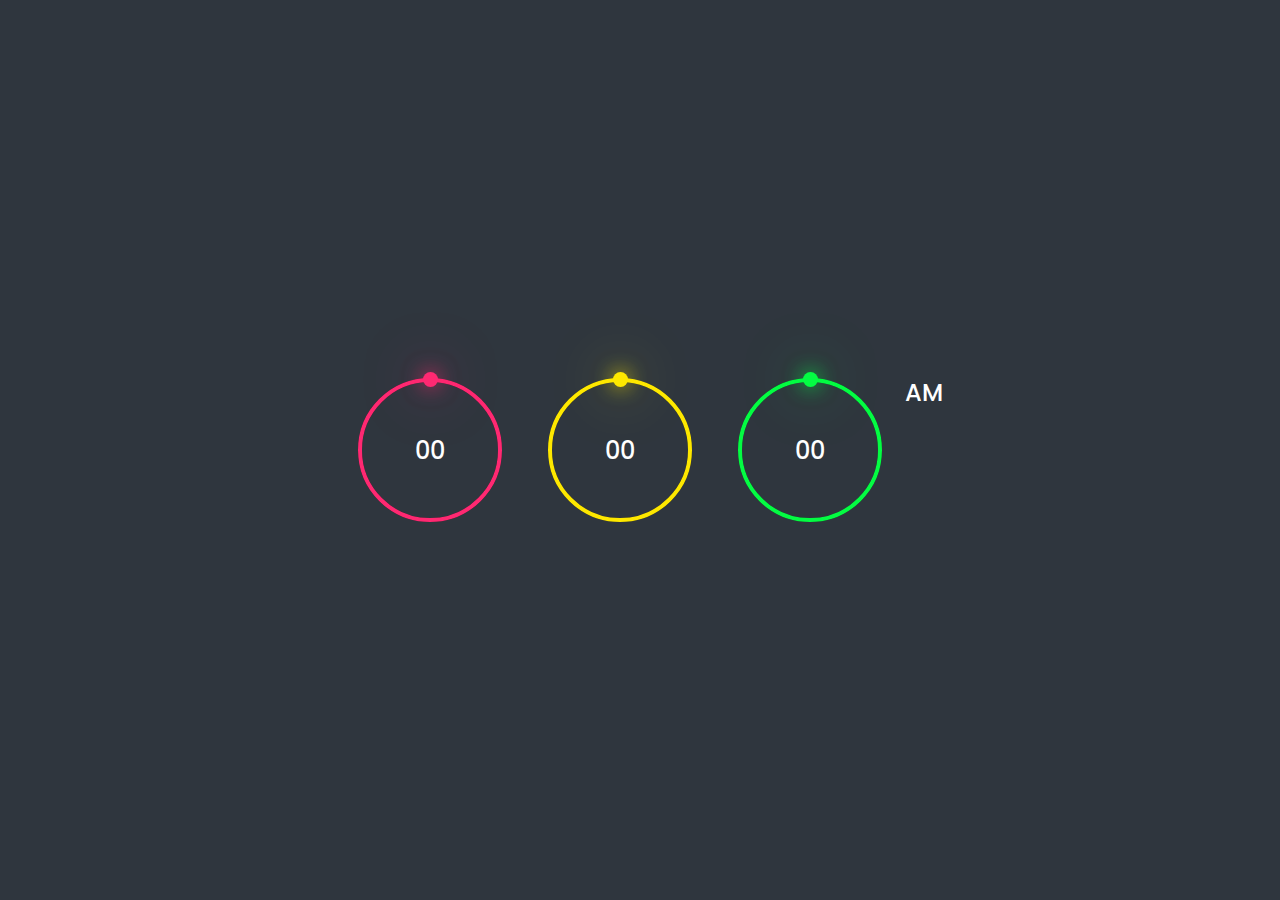
<file: Deploy-Docker-image-using-Jenkins/index.html>
<!DOCTYPE html>
<html lang="en">
<head>
    <meta charset="UTF-8">
    <meta http-equiv="X-UA-Compatible" content="IE=edge">
    <meta name="viewport" content="width=device-width, initial-scale=1.0">
    <title>Document</title>
    <link rel="stylesheet" href="styles.css">
    <script type="text/javascript" src="script.js"></script>
</head>
<body>
  <div class="container">
    <div id="time">
      <div class="circle" style="--color: #ff2972">
        <div class="dots h_dot"></div>
        <svg>
          <circle cx="70" cy="70" r="70"></circle>
          <circle cx="70" cy="70" r="70" id="hh"></circle>
        </svg>
        <div id="hours">00</div>
      </div>
      <div class="circle" style="--color: #fee800">
        <div class="dots m_dot"></div>
        <svg>
          <circle cx="70" cy="70" r="70"></circle>
          <circle cx="70" cy="70" r="70" id="mm"></circle>
        </svg>
        <div id="minutes">00</div>
      </div>
      <div class="circle" style="--color: #04fc43">
        <div class="dots s_dot"></div>
        <svg>
          <circle cx="70" cy="70" r="70"></circle>
          <circle cx="70" cy="70" r="70" id="ss"></circle>
        </svg>
        <div id="seconds">00</div>
      </div>
      <div class="ap">
        <div id="ampm">AM</div>
      </div>
    </div>
  </div>
</body>
</html>
</file>
<file: Deploy-Docker-image-using-Jenkins/styles.css>
@import url('https://fonts.googleapis.com/css2?family=Poppins:wght@100;300;400;500;600;700;800;900&display=swap');

* {
  margin: 0;
  padding: 0;
  box-sizing: border-box;
  font-family: 'Poppins', sans-serif;
}

.container {
  width: 100%;
  min-height: 100vh;
  display: flex;
  justify-content: center;
  align-items: center;
  background: #2f363e;
}

#time {
  display: flex;
  gap: 40px;
  color: #fff;
}

#time .circle {
  position: relative;
  width: 150px;
  height: 150px;
  display: flex;
  justify-content: center;
  align-items: center;
}

#time .circle svg {
  position: relative;
  width: 150px;
  height: 150px;
  transform: rotate(270deg);
}

#time .circle svg circle {
  width: 100%;
  height: 100%;
  fill: transparent;
  stroke: #191919;
  stroke-width: 4px;
  transform: translate(5px, 5px);
}

#time .circle svg circle:nth-child(2) {
  stroke: var(--color);
  stroke-dasharray: 440;
}

#time div {
  position: absolute;
  text-align: center;
  font-size: 1.5rem;
  font-weight: 500;
}

#time div span {
  position: absolute;
  transform: translate(-50%, 0px);
  font-size: 0.5rem;
  font-weight: 300;
  letter-spacing: 0.1rem;
  text-transform: uppercase;
}

#time .ap {
  position: relative;
  font-size: 1rem;
  transform: translate(-20px);
}

.dots {
  position: absolute;
  width: 100%;
  height: 100%;
  display: flex;
  justify-content: center;
  z-index: 10;
}

.dots::before {
  content: '';
  position: absolute;
  top: -3px;
  width: 15px;
  height: 15px;
  background: var(--color);
  border-radius: 50%;
  box-shadow: 0 0 20px var(--color), 0 0 60px var(--color  );
}
</file>
